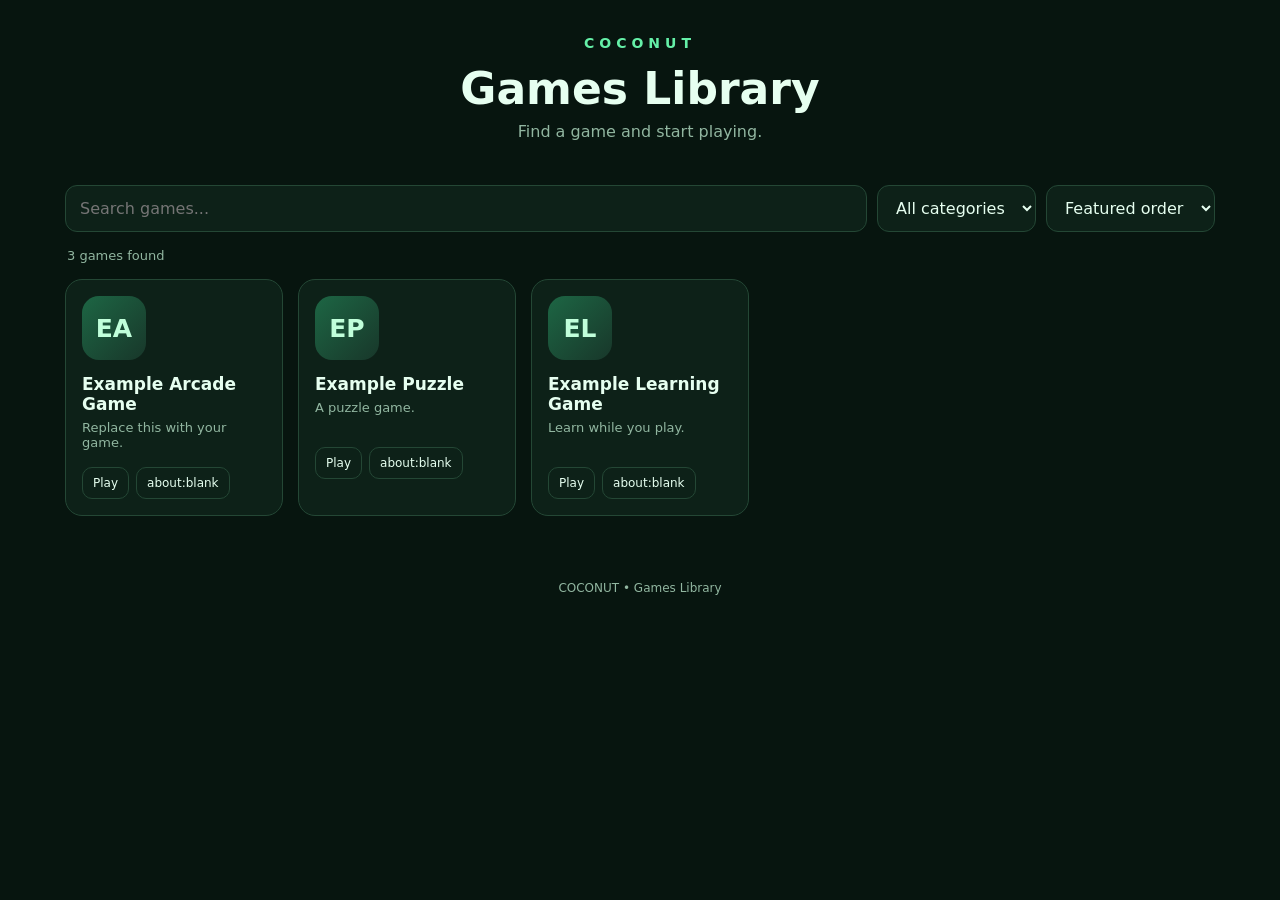
<file: public/games/lessons.html>
<!DOCTYPE html>
<html lang="en">
<head>
<meta charset="UTF-8">
<meta name="viewport" content="width=device-width, initial-scale=1">
<meta name="theme-color" content="#07150f">
<title>COCONUT | Games Library</title>

<style>
:root {
  color-scheme: dark;
  --bg: #07150f;
  --panel: #0d2118;
  --hover: #153526;
  --text: #e6fff0;
  --muted: #91b6a0;
  --accent: #65f0a8;
  --border: #244735;
}

* { box-sizing: border-box; }

body {
  margin: 0;
  min-height: 100vh;
  background: var(--bg);
  color: var(--text);
  font-family: system-ui, Arial, sans-serif;
}

button, input, select { font: inherit; }

button {
  color: var(--text);
  background: var(--panel);
  border: 1px solid var(--border);
  border-radius: 10px;
  padding: 10px 13px;
  cursor: pointer;
}

button:hover {
  background: var(--hover);
  border-color: var(--accent);
}

header {
  padding: 35px 18px 20px;
  text-align: center;
}

.brand {
  color: var(--accent);
  font-weight: 900;
  font-size: 14px;
  letter-spacing: 5px;
}

h1 {
  margin: 12px 0 8px;
  font-size: clamp(28px, 5vw, 44px);
}

header p { color: var(--muted); margin: 0; }

main {
  width: min(1150px, 94%);
  margin: auto;
}

.controls {
  display: flex;
  flex-wrap: wrap;
  gap: 10px;
  margin: 24px 0 12px;
}

input, select {
  min-width: 0;
  padding: 12px 14px;
  border: 1px solid var(--border);
  border-radius: 12px;
  background: var(--panel);
  color: var(--text);
}

input { flex: 1; }

#count {
  margin: 16px 2px;
  color: var(--muted);
  font-size: 13px;
}

.grid {
  display: grid;
  grid-template-columns: repeat(auto-fill, minmax(190px, 1fr));
  gap: 15px;
  padding-bottom: 45px;
}

.game {
  min-width: 0;
  padding: 16px;
  border: 1px solid var(--border);
  border-radius: 17px;
  background: var(--panel);
  transition: transform .15s, background .15s, border-color .15s;
}

.game:hover {
  transform: translateY(-3px);
  background: var(--hover);
  border-color: var(--accent);
}

.game h2 {
  margin: 0 0 6px;
  font-size: 17px;
  overflow-wrap: anywhere;
}

.game p {
  min-height: 35px;
  margin: 0;
  color: var(--muted);
  font-size: 13px;
}

.icon {
  display: grid;
  place-items: center;
  width: 64px;
  height: 64px;
  margin-bottom: 14px;
  overflow: hidden;
  border-radius: 17px;
  background: linear-gradient(135deg, #1d6644, #18372a);
  color: #c0ffda;
  font-size: 25px;
  font-weight: 900;
}

.icon img {
  width: 100%;
  height: 100%;
  object-fit: cover;
}

.game-actions {
  display: flex;
  flex-wrap: wrap;
  gap: 7px;
  margin-top: 12px;
}

.game-actions button {
  padding: 8px 10px;
  font-size: 12px;
}

.empty {
  grid-column: 1 / -1;
  padding: 40px 15px;
  text-align: center;
  color: var(--muted);
  border: 1px dashed var(--border);
  border-radius: 15px;
}

/* Full-screen game player */

#player[hidden],
#panicOverlay[hidden] {
  display: none !important;
}

#player {
  position: fixed;
  inset: 0;
  z-index: 1000;
  display: flex;
  flex-direction: column;
  background: var(--bg);
}

.player-bar {
  min-height: 56px;
  display: flex;
  align-items: center;
  justify-content: space-between;
  gap: 10px;
  padding: 8px 12px;
  background: var(--panel);
  border-bottom: 1px solid var(--border);
}

.player-bar strong {
  overflow: hidden;
  text-overflow: ellipsis;
  white-space: nowrap;
}

#gameFrame {
  flex: 1;
  width: 100%;
  min-height: 0;
  border: 0;
  background: #000;
}

/* Panic overlay */

#panicOverlay {
  position: fixed;
  inset: 0;
  z-index: 99999;
  background: #fff;
}

#panicFrame {
  display: block;
  width: 100%;
  height: 100%;
  border: 0;
}

footer {
  padding: 20px;
  text-align: center;
  color: var(--muted);
  font-size: 12px;
}

@media (max-width: 520px) {
  .controls > * { width: 100%; }
  .player-bar { flex-wrap: wrap; }
  .player-bar strong { display: none; }
  .grid { grid-template-columns: repeat(2, minmax(0, 1fr)); }
}
</style>
</head>

<body>

<header>
  <div class="brand">COCONUT</div>
  <h1>Games Library</h1>
  <p>Find a game and start playing.</p>
</header>

<main>
  <div class="controls">
    <input
      id="search"
      type="search"
      placeholder="Search games..."
      autocomplete="off"
      aria-label="Search games"
    >

    <select id="category" aria-label="Filter by category">
      <option value="">All categories</option>
    </select>

    <select id="sort" aria-label="Sort games">
      <option value="featured">Featured order</option>
      <option value="az">Name: A–Z</option>
      <option value="za">Name: Z–A</option>
    </select>
  </div>

  <div id="count" aria-live="polite"></div>
  <section id="games" class="grid" aria-label="Game library"></section>

  <!-- Full-screen game player -->
  <div id="player" hidden>
    <div class="player-bar">
      <button id="backButton">← Back to games</button>
      <strong id="playingTitle">Playing</strong>
      <button id="newTabButton">Open in about:blank</button>
    </div>

    <iframe
      id="gameFrame"
      title="Game player"
      allow="fullscreen; autoplay; gamepad"
      allowfullscreen
    ></iframe>
  </div>
</main>

<!-- Configurable panic overlay -->
<div id="panicOverlay" hidden>
  <iframe id="panicFrame" title="Panic page"></iframe>
</div>

<footer>COCONUT • Games Library</footer>

<script>
"use strict";

/*
  GAME CATALOG

  Every path is relative to this HTML file.
  For example:
    public/lessons.html
    public/games/slope/index.html

  Use path: "games/slope/" for that game.

  icon is optional. If omitted, an icon is generated
  automatically from the game's initials.
*/

const gameList = [
  {
    name: "Example Arcade Game",
    category: "Arcade",
    path: "games/example-game/",
    icon: "",
    description: "Replace this with your game."
  },
  {
    name: "Example Puzzle",
    category: "Puzzle",
    path: "games/example-puzzle/",
    icon: "",
    description: "A puzzle game."
  },
  {
    name: "Example Learning Game",
    category: "Learning",
    path: "games/example-learning/",
    icon: "",
    description: "Learn while you play."
  }
];

/*
  PANIC CONFIGURATION

  Set this to the website you want the panic overlay
  to display. Some websites block iframe embedding.

  The backtick key (usually below Escape) activates it.
  Escape dismisses it.
*/

const PANIC_SITE = "https://www.google.com";
const PANIC_KEY = "`";

/* DOM references */

const search = document.getElementById("search");
const category = document.getElementById("category");
const sort = document.getElementById("sort");
const grid = document.getElementById("games");
const count = document.getElementById("count");

const player = document.getElementById("player");
const gameFrame = document.getElementById("gameFrame");
const playingTitle = document.getElementById("playingTitle");

const panicOverlay = document.getElementById("panicOverlay");
const panicFrame = document.getElementById("panicFrame");

let currentGame = null;

/* Generate icons from game names */

function makeInitials(name) {
  return name
    .trim()
    .split(/\s+/)
    .slice(0, 2)
    .map(word => word[0] || "")
    .join("")
    .toUpperCase();
}

/* Create categories automatically */

function createCategories() {
  const categories = [
    ...new Set(gameList.map(game => game.category || "Other"))
  ].sort((a, b) => a.localeCompare(b));

  for (const name of categories) {
    const option = document.createElement("option");
    option.value = name;
    option.textContent = name;
    category.appendChild(option);
  }
}

/* Resolve a game URL */

function getGameURL(game) {
  return new URL(game.path, document.baseURI).href;
}

/* Open game in the on-page iframe */

function openGame(game) {
  try {
    const url = getGameURL(game);

    if (!["http:", "https:"].includes(new URL(url).protocol)) {
      return;
    }

    currentGame = game;
    playingTitle.textContent = game.name;
    player.hidden = false;
    document.body.style.overflow = "hidden";
    gameFrame.src = url;
  } catch (error) {
    console.error("Could not open game:", error);
  }
}

/* Close the game player */

function closeGame() {
  gameFrame.src = "about:blank";
  player.hidden = true;
  document.body.style.overflow = "";
  currentGame = null;
}

/*
  Open the game inside a newly created about:blank tab.
  The tab is created directly from the user's button click
  to reduce the chance of the browser blocking the popup.
*/

function openGameInBlankTab(game) {
  let url;

  try {
    url = getGameURL(game);
  } catch {
    alert("This game's URL is invalid.");
    return;
  }

  const tab = window.open("about:blank", "_blank");

  if (!tab) {
    alert("Pop-ups are blocked. Allow pop-ups for this site and try again.");
    return;
  }

  try {
    const doc = tab.document;
    doc.title = game.name;
    doc.body.style.cssText = "margin:0;overflow:hidden";

    const frame = doc.createElement("iframe");
    frame.title = game.name;
    frame.src = url;
    frame.allow = "fullscreen; autoplay; gamepad";
    frame.allowFullscreen = true;
    frame.style.cssText =
      "position:fixed;inset:0;width:100%;height:100%;border:0";

    doc.body.appendChild(frame);
  } catch (error) {
    console.error("Could not prepare blank tab:", error);
    tab.location.href = url;
  }
}

/* Render the game library */

function renderGames() {
  const query = search.value.trim().toLowerCase();

  let results = gameList.filter(game => {
    const searchableText = [
      game.name,
      game.category || "",
      game.description || ""
    ].join(" ").toLowerCase();

    const categoryMatches =
      !category.value ||
      (game.category || "Other") === category.value;

    return searchableText.includes(query) && categoryMatches;
  });

  if (sort.value === "az") {
    results.sort((a, b) => a.name.localeCompare(b.name));
  } else if (sort.value === "za") {
    results.sort((a, b) => b.name.localeCompare(a.name));
  }

  grid.replaceChildren();

  count.textContent =
    `${results.length} game${results.length === 1 ? "" : "s"} found`;

  if (results.length === 0) {
    const empty = document.createElement("div");
    empty.className = "empty";
    empty.textContent = "No games found. Try another search.";
    grid.appendChild(empty);
    return;
  }

  for (const game of results) {
    const card = document.createElement("article");
    card.className = "game";

    /* Icon */

    const icon = document.createElement("div");
    icon.className = "icon";

    if (game.icon) {
      const img = document.createElement("img");
      img.src = game.icon;
      img.alt = "";
      img.loading = "lazy";

      img.onerror = () => {
        img.remove();
        icon.textContent = makeInitials(game.name);
      };

      icon.appendChild(img);
    } else {
      icon.textContent = makeInitials(game.name);
    }

    /* Name */

    const title = document.createElement("h2");
    title.textContent = game.name;

    /* Description */

    const description = document.createElement("p");
    description.textContent =
      game.description || game.category || "Game";

    /* Buttons */

    const actions = document.createElement("div");
    actions.className = "game-actions";

    const playButton = document.createElement("button");
    playButton.type = "button";
    playButton.textContent = "Play";
    playButton.addEventListener("click", () => openGame(game));

    const blankButton = document.createElement("button");
    blankButton.type = "button";
    blankButton.textContent = "about:blank";
    blankButton.title = "Open in a blank tab";
    blankButton.addEventListener(
      "click",
      () => openGameInBlankTab(game)
    );

    actions.append(playButton, blankButton);
    card.append(icon, title, description, actions);
    grid.appendChild(card);
  }
}

/* Panic overlay */

function activatePanic() {
  if (!panicOverlay.hidden) return;

  let url;

  try {
    url = new URL(PANIC_SITE);

    if (!["http:", "https:"].includes(url.protocol)) {
      return;
    }
  } catch {
    alert("The panic website URL is invalid.");
    return;
  }

  panicFrame.src = url.href;
  panicOverlay.hidden = false;
}

function deactivatePanic() {
  panicOverlay.hidden = true;
  panicFrame.src = "about:blank";
}

/* Keyboard shortcuts */

document.addEventListener("keydown", event => {
  const target = event.target;

  const typing =
    target instanceof HTMLElement &&
    (
      target.isContentEditable ||
      ["INPUT", "TEXTAREA", "SELECT"].includes(target.tagName)
    );

  if (
    typing ||
    event.ctrlKey ||
    event.altKey ||
    event.metaKey ||
    event.repeat
  ) {
    return;
  }

  if (event.key === PANIC_KEY) {
    event.preventDefault();
    activatePanic();
    return;
  }

  if (event.key === "Escape") {
    if (!panicOverlay.hidden) {
      deactivatePanic();
    } else if (!player.hidden) {
      closeGame();
    }
  }
});

/* Player controls */

document.getElementById("backButton")
  .addEventListener("click", closeGame);

document.getElementById("newTabButton")
  .addEventListener("click", () => {
    if (currentGame) {
      openGameInBlankTab(currentGame);
    }
  });

/* Search, category and sorting */

search.addEventListener("input", renderGames);
category.addEventListener("change", renderGames);
sort.addEventListener("change", renderGames);

/* Initialize */

createCategories();
renderGames();
</script>

</body>
</html>
</file>
